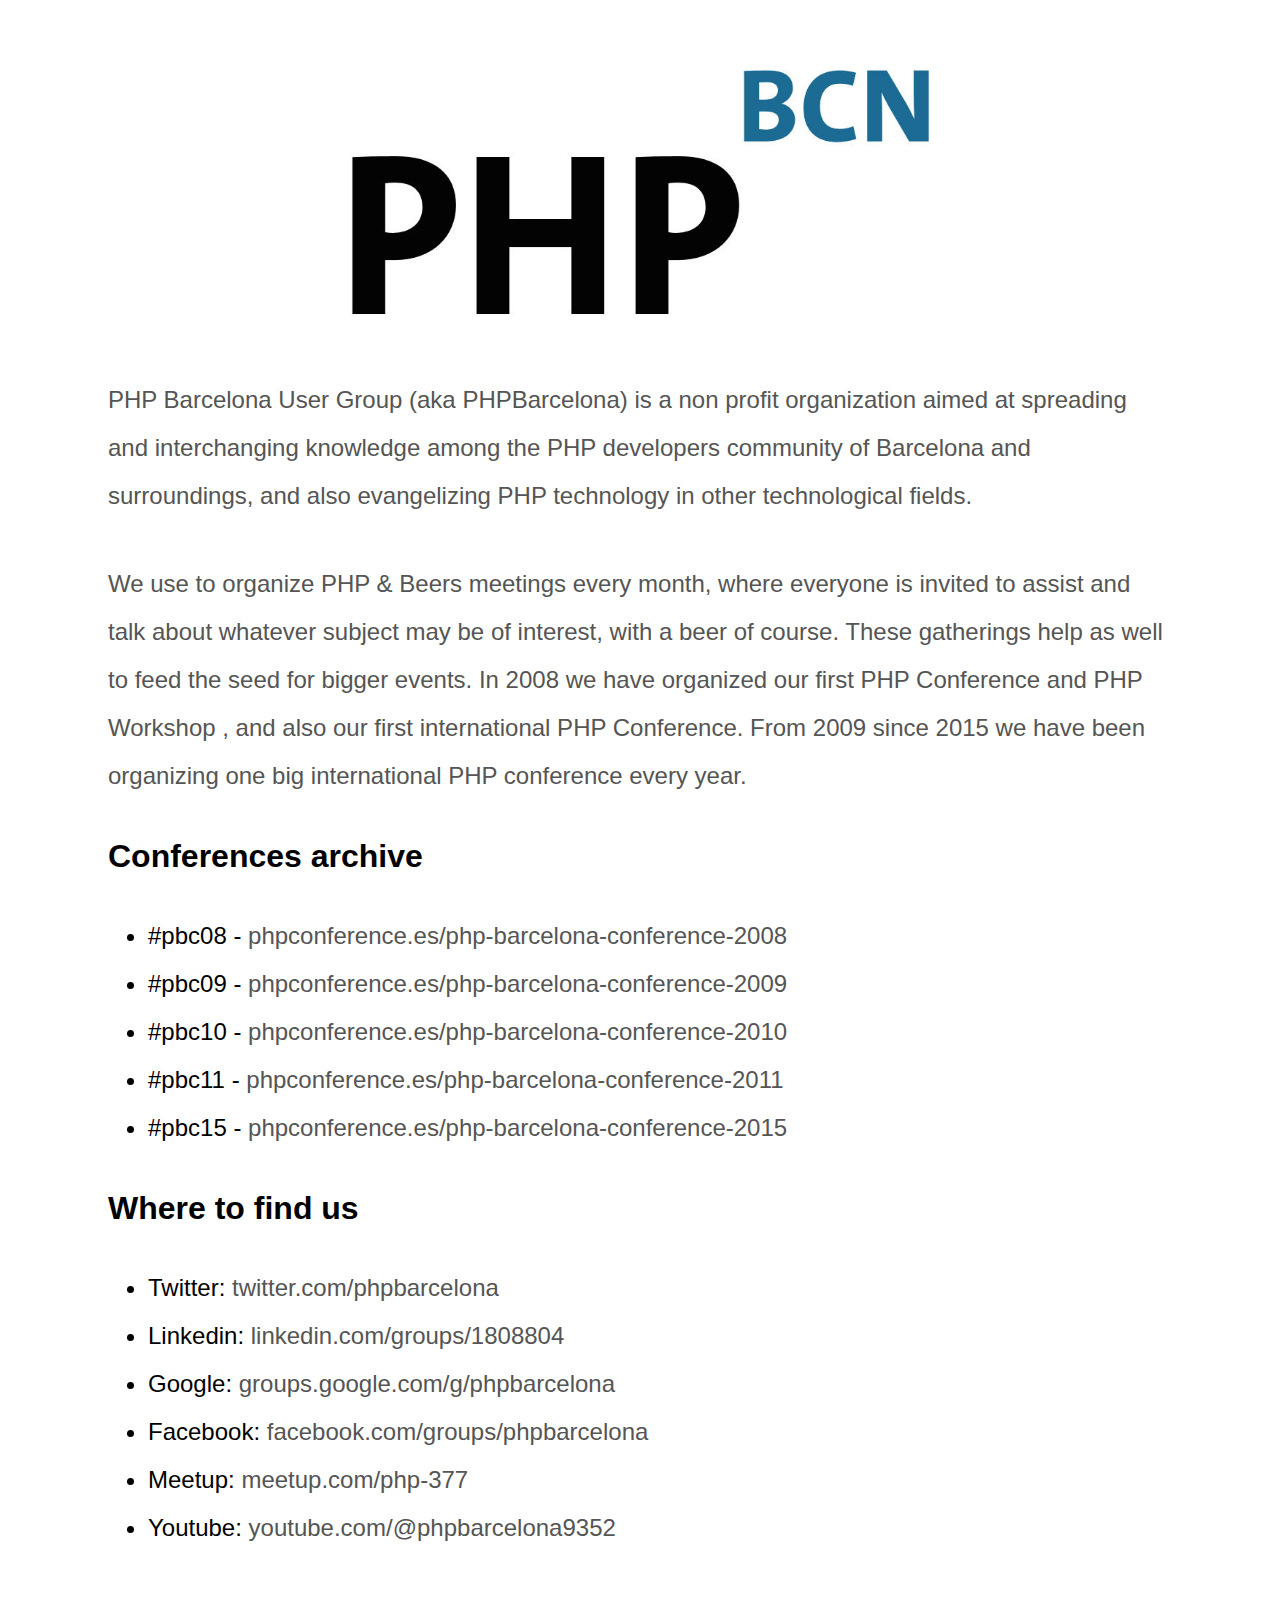
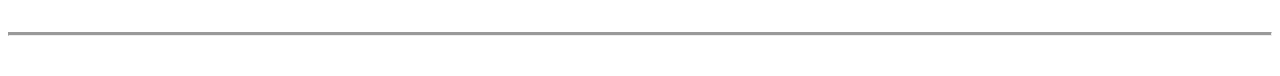
<file: index.html>
<!DOCTYPE html>
<html lang="en">
  <head>
    <meta charset="utf-8"/>
    <title>PHPBarcelona | PHP Barcelona User Group</title>
    <meta name="description" content="PHPBarcelona is a non profit organization aimed at spreading and interchanging knowledge among the PHP developers community of Barcelona and surroundings, and also evangelizing PHP technology in other technological fields"/>
    <meta name="keywords" content="phpbarcelona, phpconference, php, conference, bcn, barcelona"/>
    <link rel="stylesheet" type="text/css" href="/stylesheets/main.css"/>
    <link rel="icon" type="image/x-icon" href="/favicon.ico"/>
  </head>
  <body>
    <!-- <h1>PHPBarcelona</h1> -->
    <!-- <hr/> -->
    <img src ="/images/phpbcn_logo.png"/>
    <p>PHP Barcelona User Group (aka PHPBarcelona) is a non profit organization aimed at spreading and interchanging knowledge among the PHP developers community of Barcelona and surroundings, and also evangelizing PHP technology in other technological fields.</p>
    <p>We use to organize PHP &amp; Beers meetings every month, where everyone is invited to assist and talk about whatever subject may be of interest, with a beer of course. These gatherings help as well to feed the seed for bigger events. In 2008 we have organized our first PHP Conference and PHP Workshop , and also our first international PHP Conference. From 2009 since 2015 we have been organizing one big international PHP conference every year.</p>
    <h2>Conferences archive</h2>
    <ul>
      <li>#pbc08 - <a target="_blank" href="https://web.archive.org/web/20160616203049/http://phpconference.es/php-barcelona-conference-2008/">phpconference.es/php-barcelona-conference-2008</a></li>
      <li>#pbc09 - <a target="_blank" href="https://web.archive.org/web/20160507061852/http://phpconference.es/php-barcelona-conference-2009/">phpconference.es/php-barcelona-conference-2009</a></li>
      <li>#pbc10 - <a target="_blank" href="https://web.archive.org/web/20160601161305/http://phpconference.es/php-barcelona-conference-2010/">phpconference.es/php-barcelona-conference-2010</a></li>
      <li>#pbc11 - <a target="_blank" href="https://web.archive.org/web/20120101012111/http://phpconference.es/php-barcelona-conference-2011/">phpconference.es/php-barcelona-conference-2011</a></li>
      <li>#pbc15 - <a target="_blank" href="https://web.archive.org/web/20220614054802/http://2015.phpconference.es/">phpconference.es/php-barcelona-conference-2015</a></li>
    </ul>
    <h2>Where to find us</h2>
    <ul>
      <li>Twitter: <a target="_blank" href="https://twitter.com/phpbarcelona">twitter.com/phpbarcelona</a></li>
      <li>Linkedin: <a target="_blank" href="https://linkedin.com/groups/1808804">linkedin.com/groups/1808804</a></li>
      <li>Google: <a target="_blank" href="https://groups.google.com/g/phpbarcelona">groups.google.com/g/phpbarcelona</a></li>
      <li>Facebook: <a target="_blank" href="https://facebook.com/groups/phpbarcelona">facebook.com/groups/phpbarcelona</a></li>
      <li>Meetup: <a target="_blank" href="https://meetup.com/php-377">meetup.com/php-377</a></li>
      <li>Youtube: <a target="_blank" href="https://www.youtube.com/@phpbarcelona9352">youtube.com/@phpbarcelona9352</a></li>
    </ul>
    <hr/>
  </body>
</html>
</file>
<file: stylesheets/main.css>
body { background:#ffffff; color:#000000; margin-bottom:40px; }
img { display:block; width:50%; margin:40px auto; }
h1,h2,p,li { color:#555555; font-size:24px; font-family:sans-serif; line-height:200%; margin:40px 100px; }
h1,h2 { color:#000000; font-size:32px; line-height:100%; }
li { color:#000000; margin:0 100px; }
a { color:#555555; text-decoration:none; }
hr { height:2px; background:#999999; color:#999999; margin-top:80px; }
</file>
